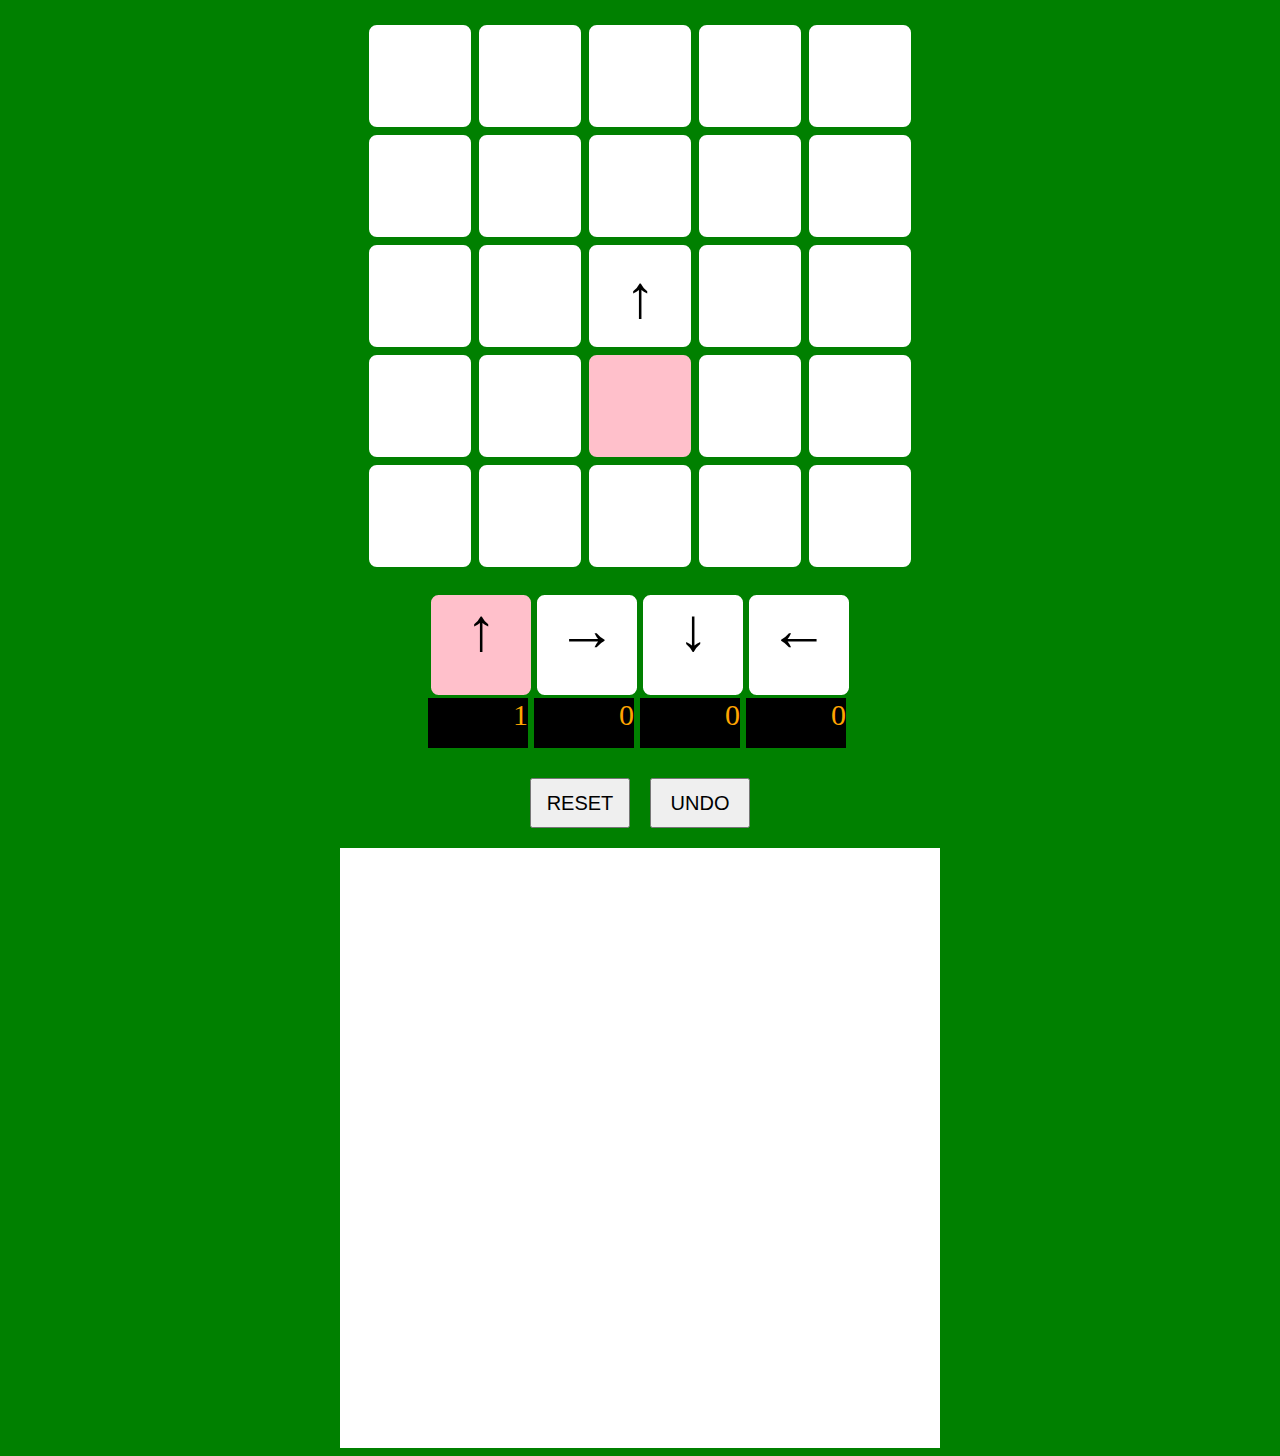
<file: index.html>
<!DOCTYPE html>
<html>

<head>
    <meta charset="utf-8">
    <title>Rotate Arrow</title>
    <link rel="stylesheet" href="./css/style.css">
    <script type="text/javascript">

    </script>
</head>

<body>

    <table id="board">
        <tr>
            <td id="0"></td>
            <td id="1"></td>
            <td id="2"></td>
            <td id="3"></td>
            <td id="4"></td>
        </tr>
        <tr>
            <td id="5"></td>
            <td id="6"></td>
            <td id="7"></td>
            <td id="8"></td>
            <td id="9"></td>
        </tr>
        <tr>
            <td id="10"></td>
            <td id="11"></td>
            <td id="12"></td>
            <td id="13"></td>
            <td id="14"></td>
        </tr>
        <tr>
            <td id="15"></td>
            <td id="16"></td>
            <td id="17"></td>
            <td id="18"></td>
            <td id="19"></td>
        </tr>
        <tr>
            <td id="20"></td>
            <td id="21"></td>
            <td id="22"></td>
            <td id="23"></td>
            <td id="24"></td>
        </tr>
    </table>

    <div class="counter">
        <div>
            <div class="selector" id="up"></div>
            <div class="count" id="up_count"></div>
        </div>
        <div>
            <div class="selector" id="right"></div>
            <div class="count" id="right_count"></div>
        </div>
        <div>
            <div class="selector" id="down"></div>
            <div class="count" id="down_count"></div>
        </div>
        <div>
            <div class="selector" id="left"></div>
            <div class="count" id="left_count"></div>
        </div>
    </div>
    <div class="button_area">
        <button id="reset">RESET</button>
        <button id="undo">UNDO</button>
    </div>
    <div id="history"></div>

    <script src="script.js"></script>
</body>

</html>
</file>
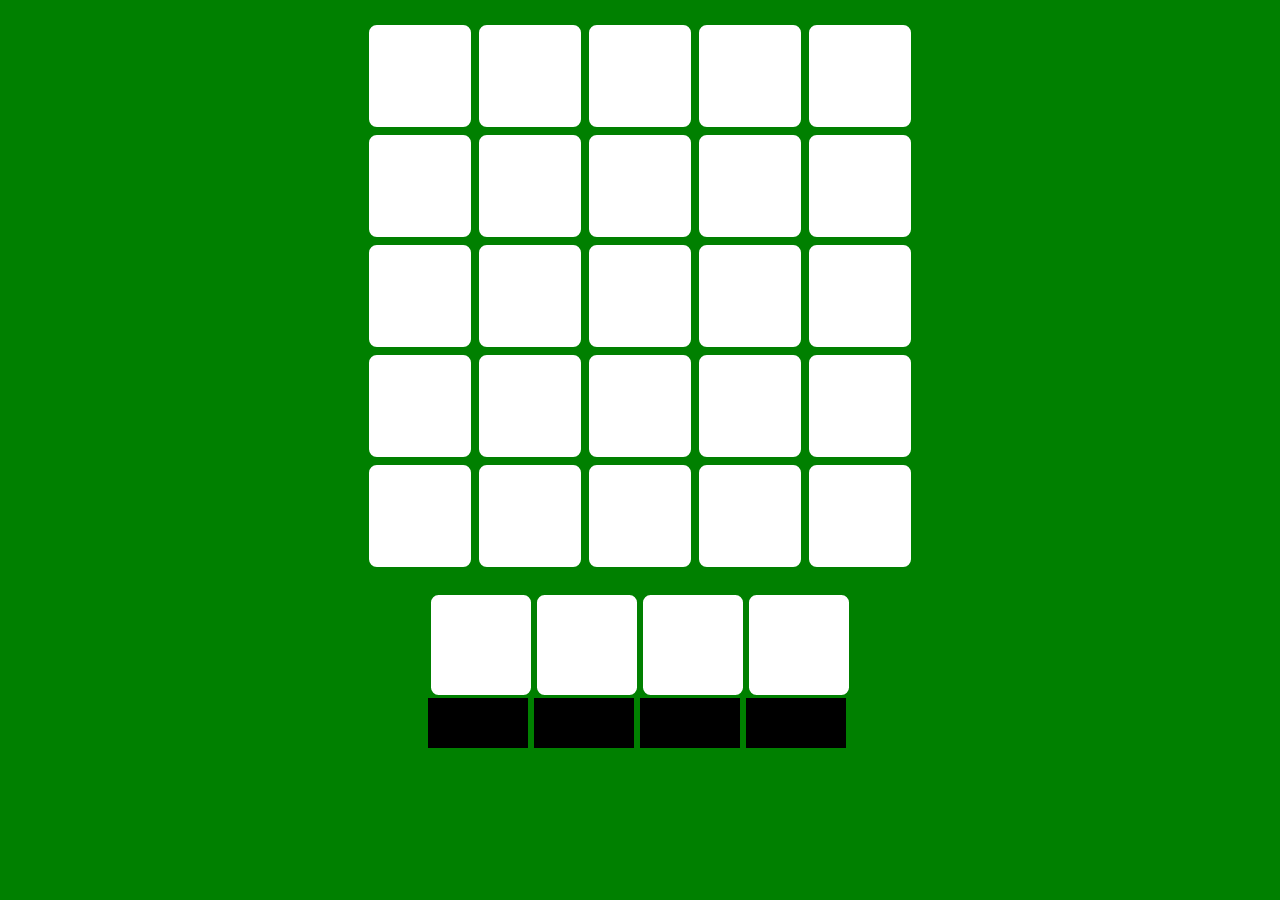
<file: rotateArrow.html>
<!DOCTYPE html>
<html>

<head>
    <meta charset="utf-8">
    <title>Rotate Arrow</title>
    <link rel="stylesheet" href="./css/style.css">
    <script type="text/javascript">

    </script>
</head>

<body>

    <table id="board">
        <tr>
            <td id="0"></td>
            <td id="1"></td>
            <td id="2"></td>
            <td id="3"></td>
            <td id="4"></td>
        </tr>
        <tr>
            <td id="5"></td>
            <td id="6"></td>
            <td id="7"></td>
            <td id="8"></td>
            <td id="9"></td>
        </tr>
        <tr>
            <td id="10"></td>
            <td id="11"></td>
            <td id="12"></td>
            <td id="13"></td>
            <td id="14"></td>
        </tr>
        <tr>
            <td id="15"></td>
            <td id="16"></td>
            <td id="17"></td>
            <td id="18"></td>
            <td id="19"></td>
        </tr>
        <tr>
            <td id="20"></td>
            <td id="21"></td>
            <td id="22"></td>
            <td id="23"></td>
            <td id="24"></td>
        </tr>
    </table>

    <div class="counter">
        <div>
            <div class="selector" id="up"></div>
            <div class="count" id="up_count"></div>
        </div>
        <div>
            <div class="selector" id="right"></div>
            <div class="count" id="right_count"></div>
        </div>
        <div>
            <div class="selector" id="down"></div>
            <div class="count" id="down_count"></div>
        </div>
        <div>
            <div class="selector" id="left"></div>
            <div class="count" id="left_count"></div>
        </div>
    </div>

    <script src="script.js"></script>
</body>

</html>
</file>
<file: css/style.css>
body {
    background-color: green;
}

table {
    display: flex;
    align-items: center;
    justify-content: center;
    margin: 20px;
}

td {
    border-style: solid;
    border-color: green;
    background-color: white;
    width: 100px;
    height: 100px;
    border-radius: 10%;
    font-size: 60px;
    text-align: center;
    vertical-align: middle;
    font-weight: bold;
    font-family: 'Gill Sans', 'Gill Sans MT', Calibri, 'Trebuchet MS', sans-serif;
}

.selector {
    border-style: solid;
    border-color: green;
    background-color: white;
    width: 100px;
    height: 100px;
    border-radius: 10%;
    font-size: 60px;
    text-align: center;
    vertical-align: middle;
    font-weight: bold;
    font-family: 'Gill Sans', 'Gill Sans MT', Calibri, 'Trebuchet MS', sans-serif;
}

.count {
    background-color: black;
    color: orange;
    width: 100px;
    height: 50px;
    font-size: 30px;
    text-align: right;
    vertical-align: middle;
}

.counter {
    display: flex;
    align-items: center;
    justify-content: center;
    margin: 20px;
}

.button_area {
    display: flex;
    margin: auto;
    align-items: center;
    justify-content: center;
}

button {
    width: 100px;
    height: 50px;
    font-size: 20px;
    margin: 10px;
}

#history {
    width: 600px;
    height: 600px;
    background-color: white;
    display: block;
    margin: auto;
    margin-top: 10px;
    font-size: 30px;
}
</file>
